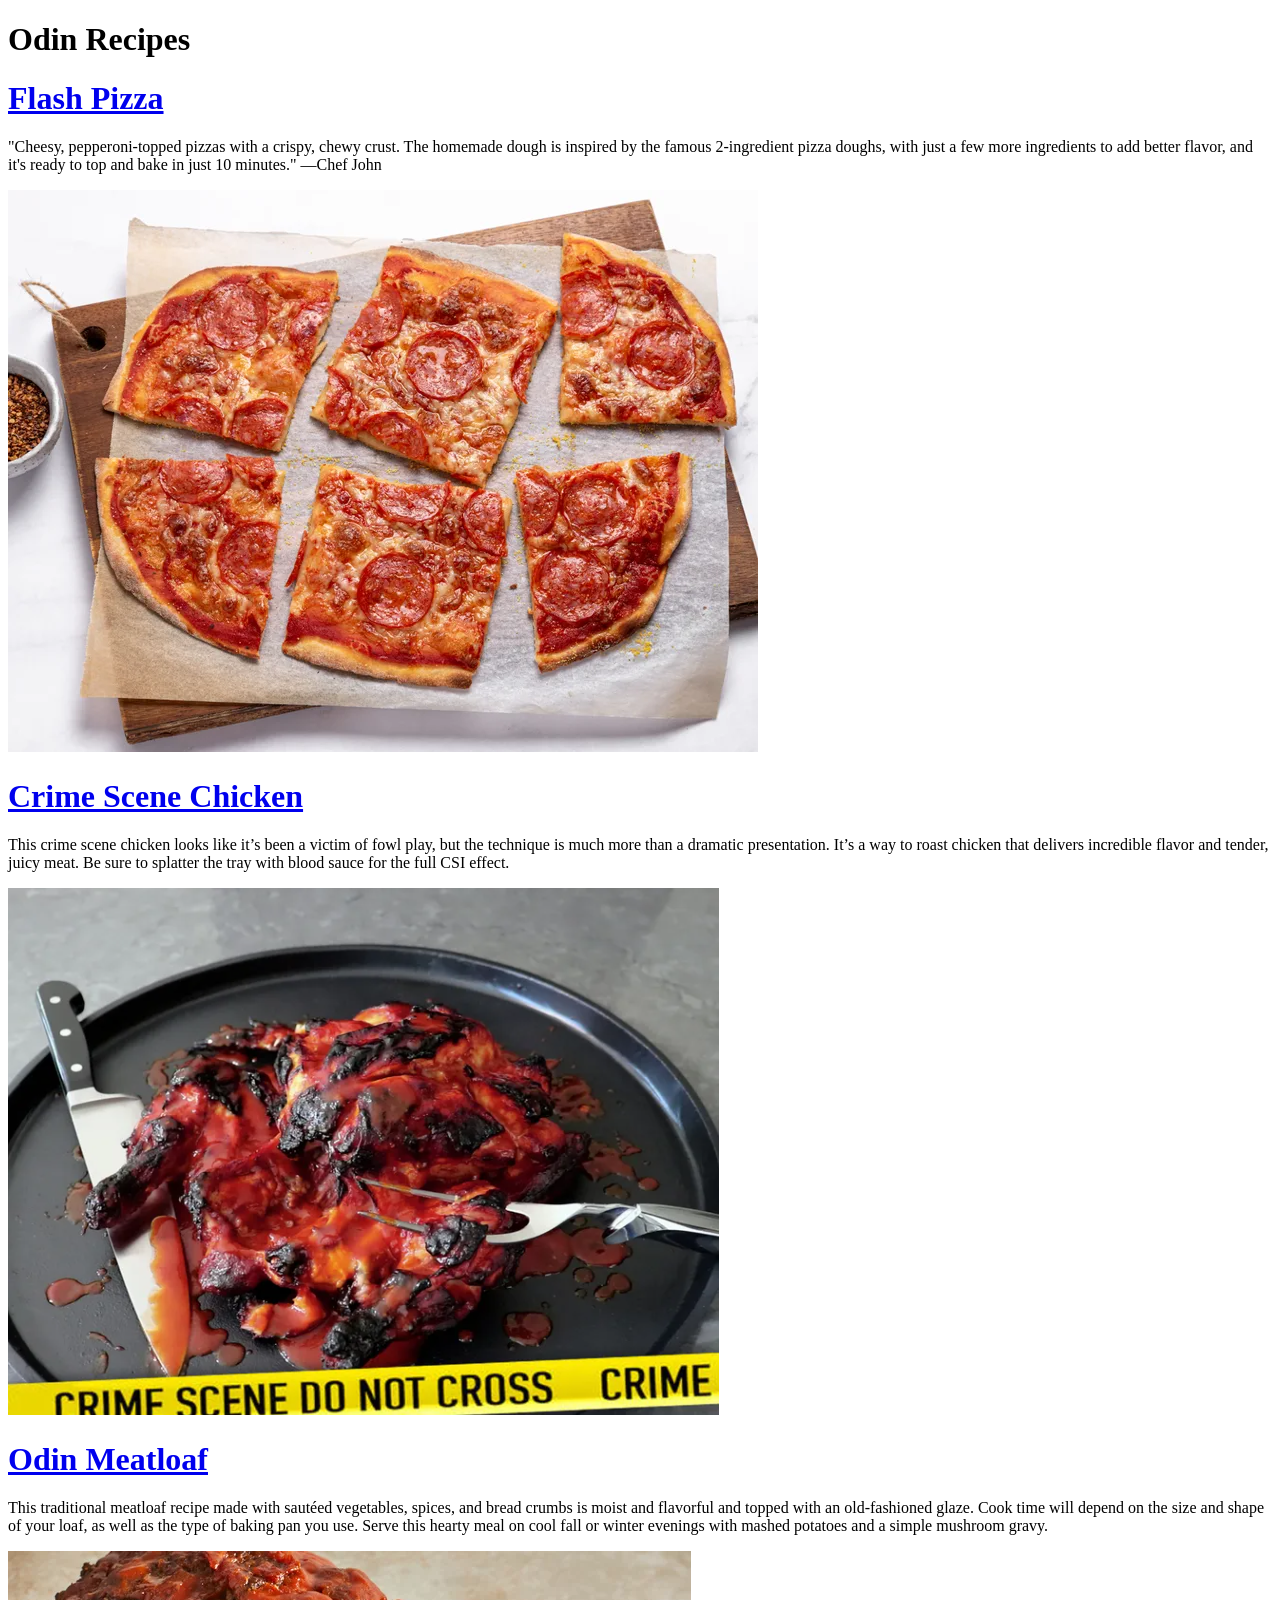
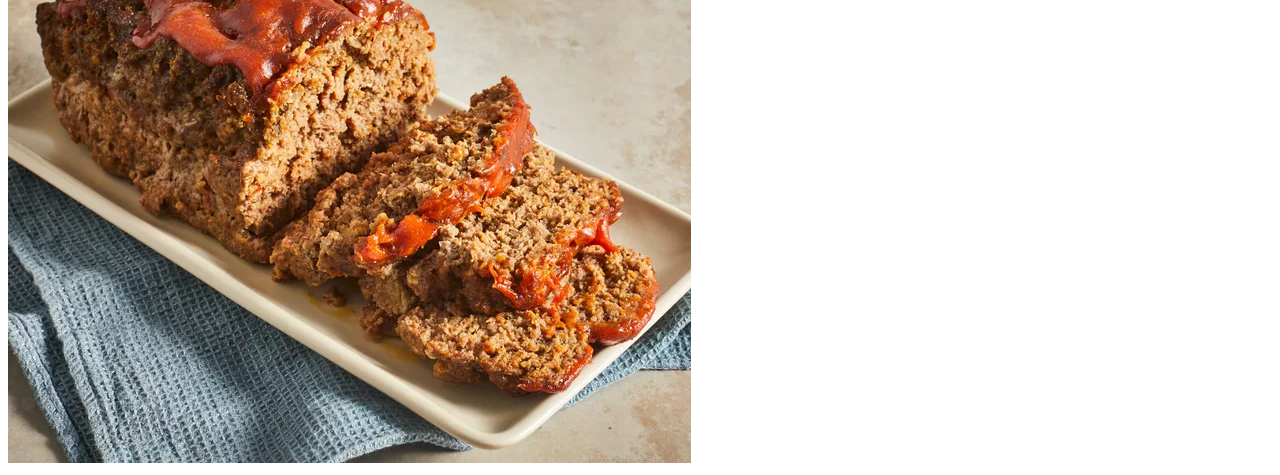
<file: index.html>
<!DOCTYPE html>

    <html lang="en">
        <head>
            <meta charset="UTF-8">
            <title>Odin Recipes</title>
            <link rel="stylesheet" href="styles.css"/>
        </head>
        <body>
            <h1>Odin Recipes</h1>
                <h1><a href="recipes/flpizza.html">Flash Pizza</a></h1>
                    <p>"Cheesy, pepperoni-topped pizzas with a crispy, chewy crust. The homemade dough is inspired by the famous 2-ingredient pizza doughs, with just a few more ingredients to add better flavor, and it's ready to top and bake in just 10 minutes." —Chef John</p>
                    <img src="images/flpizza.webp" alt="Flash Pizza">
                <h1><a href="recipes/cschicken.html">Crime Scene Chicken</a></h1>
                    <p>This crime scene chicken looks like it’s been a victim of fowl play, but the technique is much more than a dramatic presentation. It’s a way to roast chicken that delivers incredible flavor and tender, juicy meat. Be sure to splatter the tray with blood sauce for the full CSI effect.</p>
                    <img src="images/cschicken.png" alt="Crime Scene Chicken">
                <h1><a href="recipes/meatloaf.html">Odin Meatloaf</a></h1>
                    <p>This traditional meatloaf recipe made with sautéed vegetables, spices, and bread crumbs is moist and flavorful and topped with an old-fashioned glaze. Cook time will depend on the size and shape of your loaf, as well as the type of baking pan you use. Serve this hearty meal on cool fall or winter evenings with mashed potatoes and a simple mushroom gravy.</p>
                    <img src="images/meatloaf.webp"/>
        </body>
    </html>
</file>
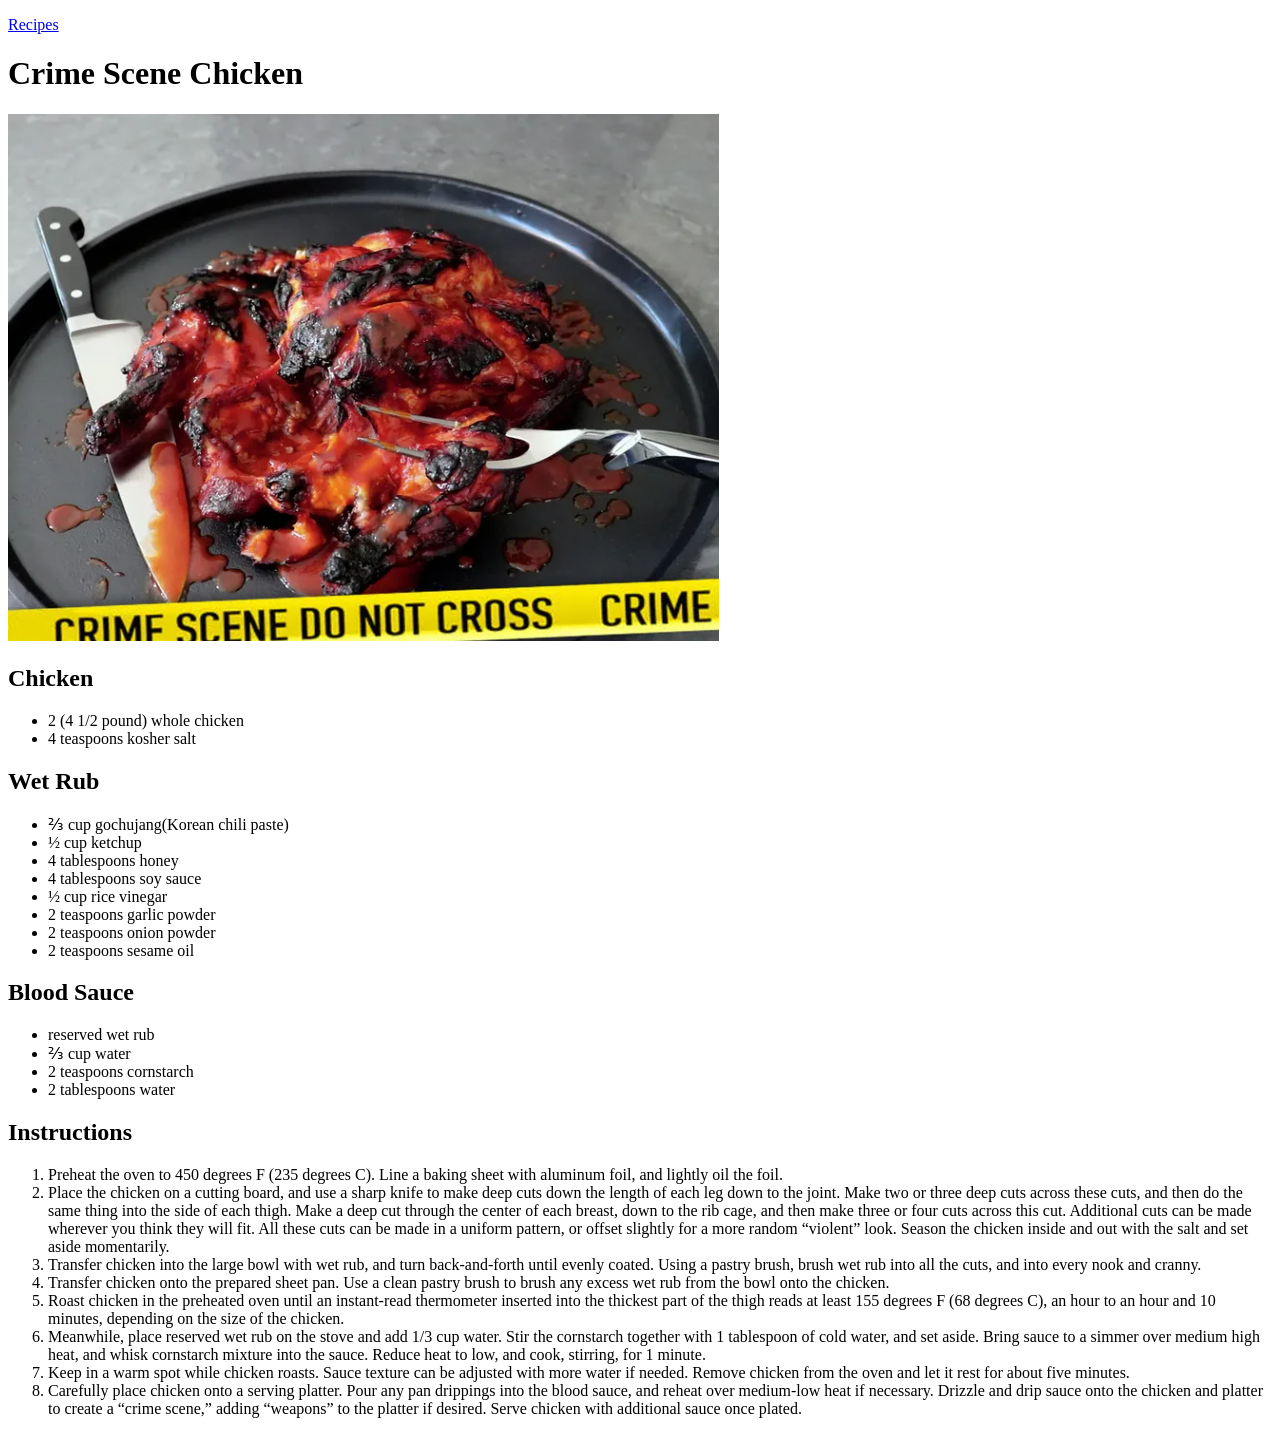
<file: recipes/cschicken.html>
<!DOCTYPE html>

    <html lang="en">
        <head>
            <meta charset="UTF-8">
            <title>Crime Scene Chicken</title>
        </head>
        <body>
            <p><a href="../index.html">Recipes</a></p>
            <h1>Crime Scene Chicken</h1>
            <img src="../images/cschicken.png">
            <h2>Chicken</h2>
                <ul>
                    <li>2 (4 1/2 pound) whole chicken</li>
                    <li>4 teaspoons kosher salt</li>
                </ul>
            <h2>Wet Rub</h2>
                <ul>
                    <li>⅔ cup gochujang(Korean chili paste)</li>
                    <li>½ cup ketchup</li>
                    <li>4 tablespoons honey</li>
                    <li>4 tablespoons soy sauce</li>
                    <li>½ cup rice vinegar</li>
                    <li>2 teaspoons garlic powder</li>
                    <li>2 teaspoons onion powder</li>
                    <li>2 teaspoons sesame oil</li>
                </ul>
            <h2>Blood Sauce</h2>
                <ul>
                    <li>reserved wet rub</li>
                    <li>⅔ cup water</li>
                    <li>2 teaspoons cornstarch</li>
                    <li>2 tablespoons water</li>
                </ul>
            <h2>Instructions</h2>
                <ol>
                    <li>Preheat the oven to 450 degrees F (235 degrees C). Line a baking sheet with aluminum foil, and lightly oil the foil.</li>
                    <li>Place the chicken on a cutting board, and use a sharp knife to make deep cuts down the length of each leg down to the joint. Make two or three deep cuts across these cuts, and then do the same thing into the side of each thigh. Make a deep cut through the center of each breast, down to the rib cage, and then make three or four cuts across this cut. Additional cuts can be made wherever you think they will fit. All these cuts can be made in a uniform pattern, or offset slightly for a more random “violent” look. Season the chicken inside and out with the salt and set aside momentarily.</li>
                    <li>Transfer chicken into the large bowl with wet rub, and turn back-and-forth until evenly coated. Using a pastry brush, brush wet rub into all the cuts, and into every nook and cranny.</li>
                    <li>Transfer chicken onto the prepared sheet pan. Use a clean pastry brush to brush any excess wet rub from the bowl onto the chicken. </li>
                    <li>Roast chicken in the preheated oven until an instant-read thermometer inserted into the thickest part of the thigh reads at least 155 degrees F (68 degrees C),  an hour to an hour and 10 minutes, depending on the size of the chicken.</li>
                    <li>Meanwhile, place reserved wet rub on the stove and add 1/3 cup water. Stir the cornstarch together with 1 tablespoon of cold water, and set aside. Bring sauce to a simmer over medium high heat, and whisk cornstarch mixture into the sauce. Reduce heat to low, and cook, stirring, for 1 minute.</li>
                    <li>Keep in a warm spot while chicken roasts. Sauce texture can be adjusted with more water if needed. Remove chicken from the oven and let it rest for about five minutes. </li>
                    <li>Carefully place chicken onto a serving platter. Pour any pan drippings into the blood sauce, and reheat over medium-low heat if necessary. Drizzle and drip sauce onto the chicken and platter to create a “crime scene,” adding “weapons” to the platter if desired. Serve chicken with additional sauce once plated.</li>
                </ol>
        </body>
    </html>
</file>
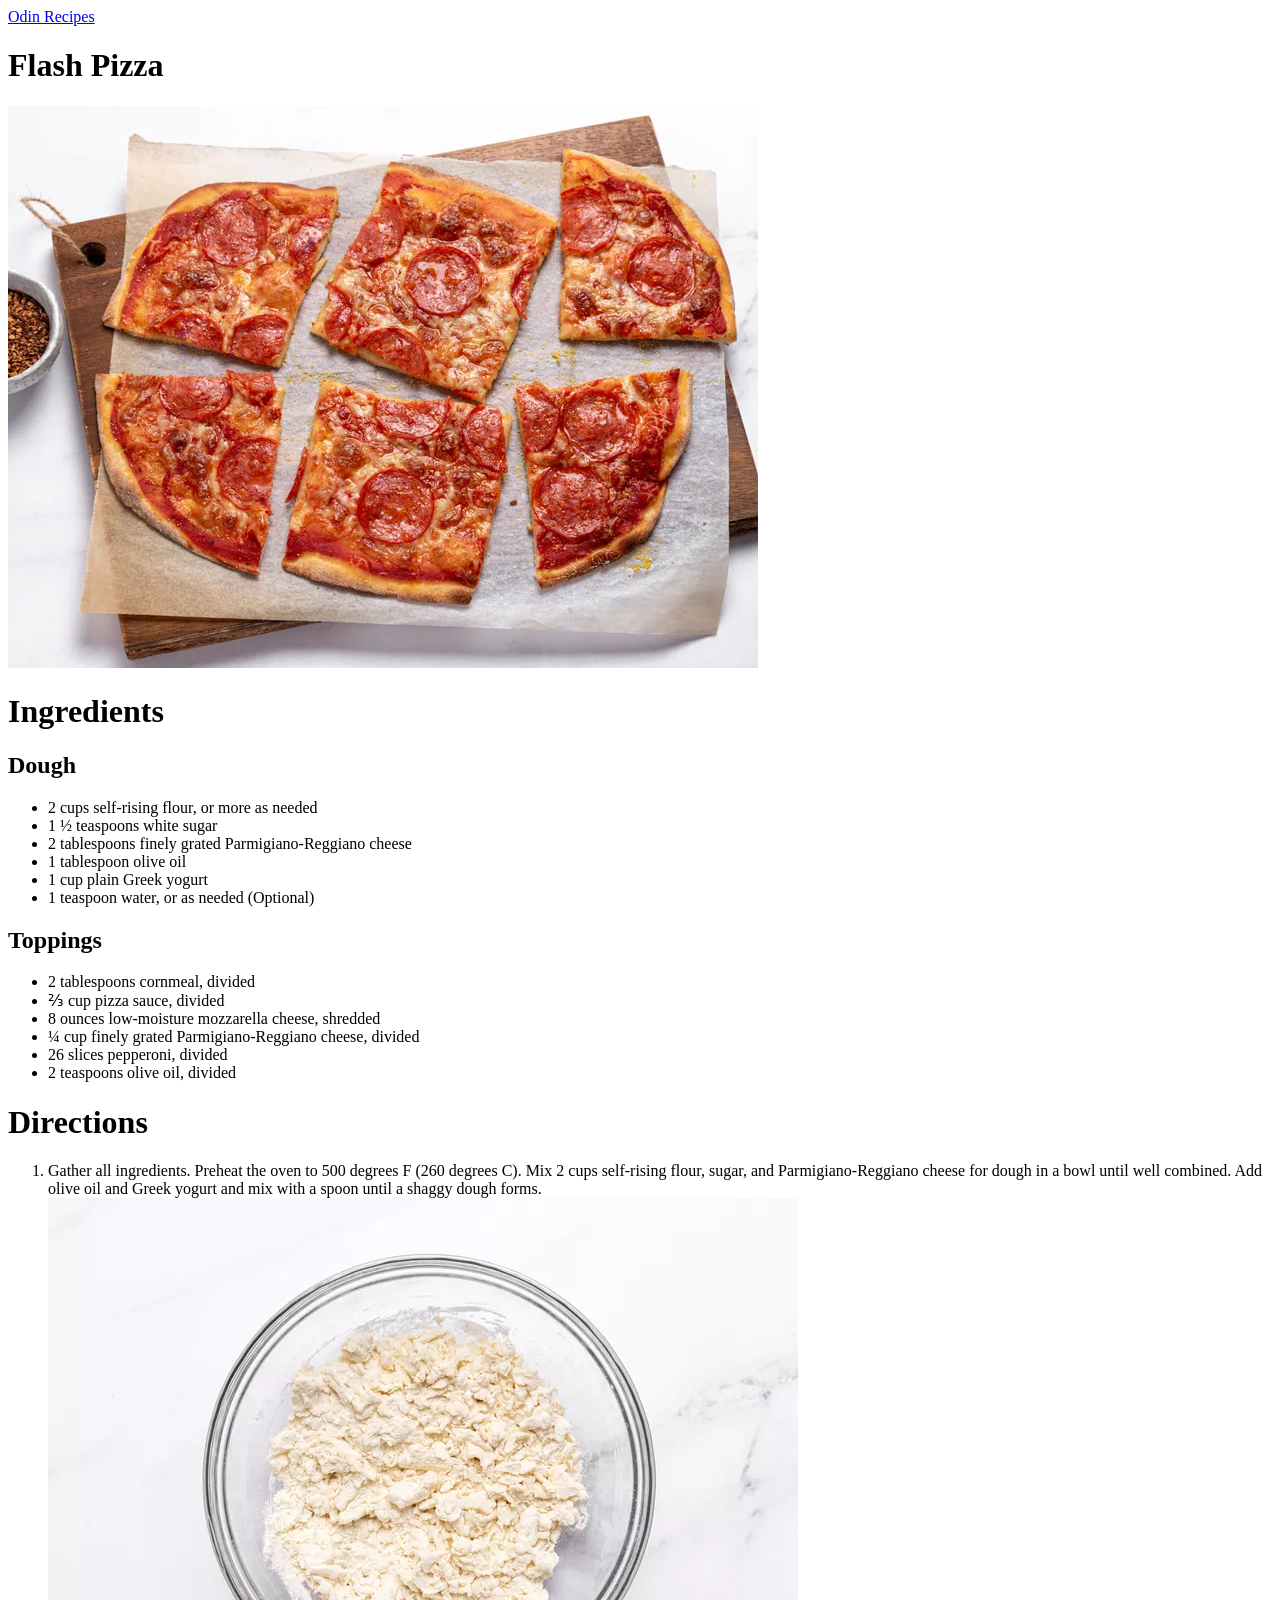
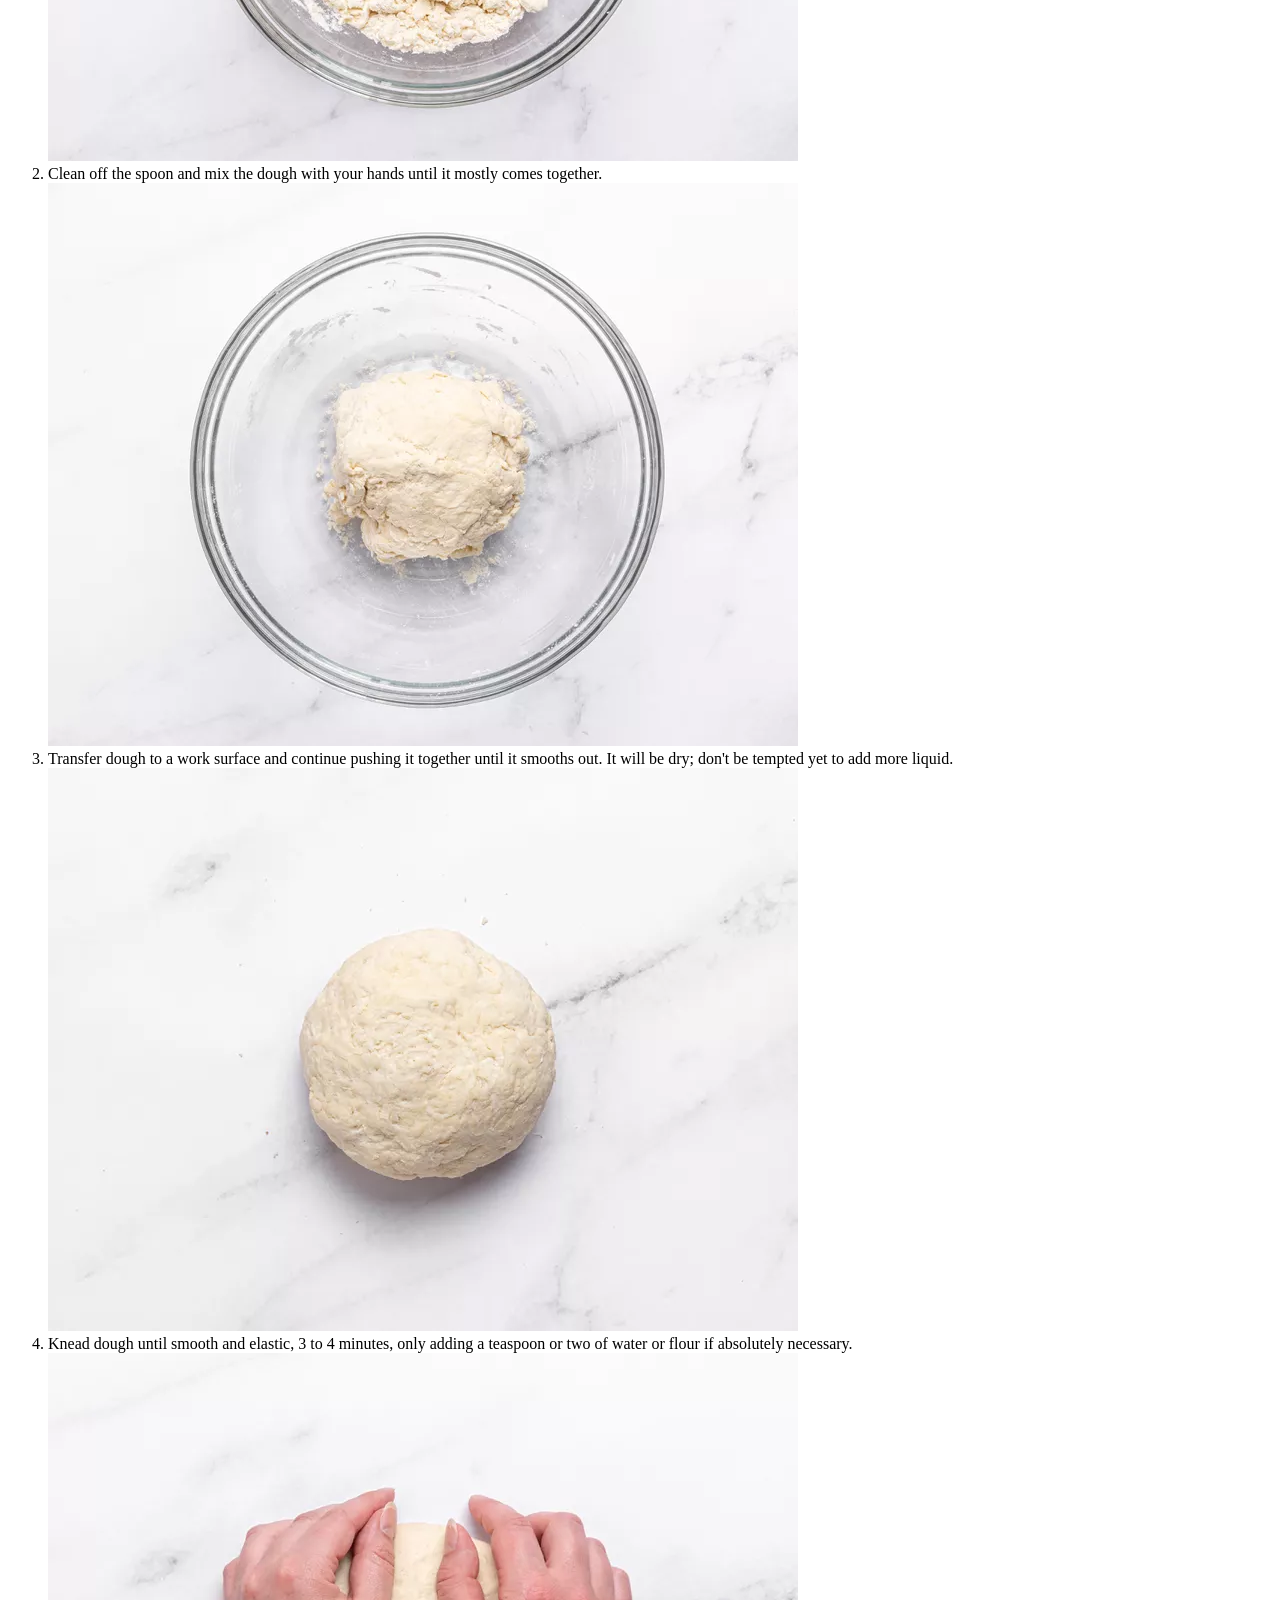
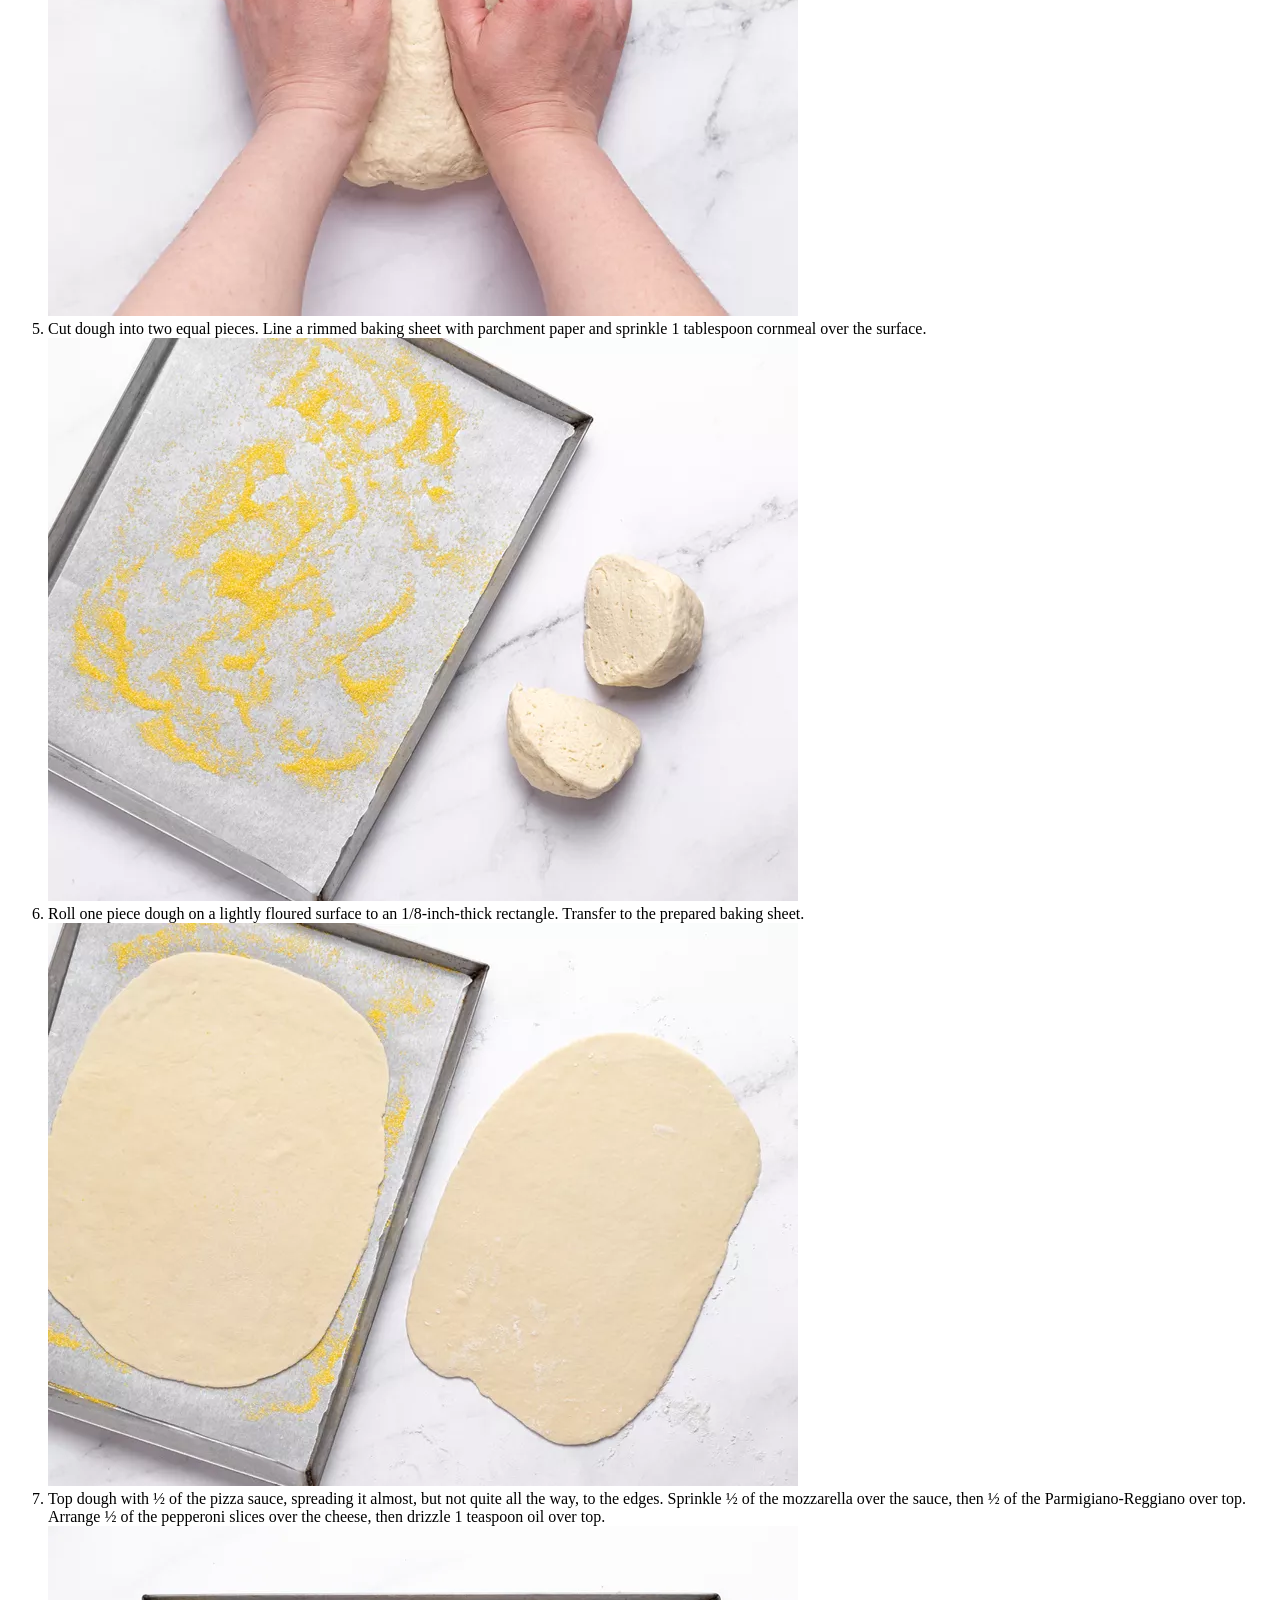
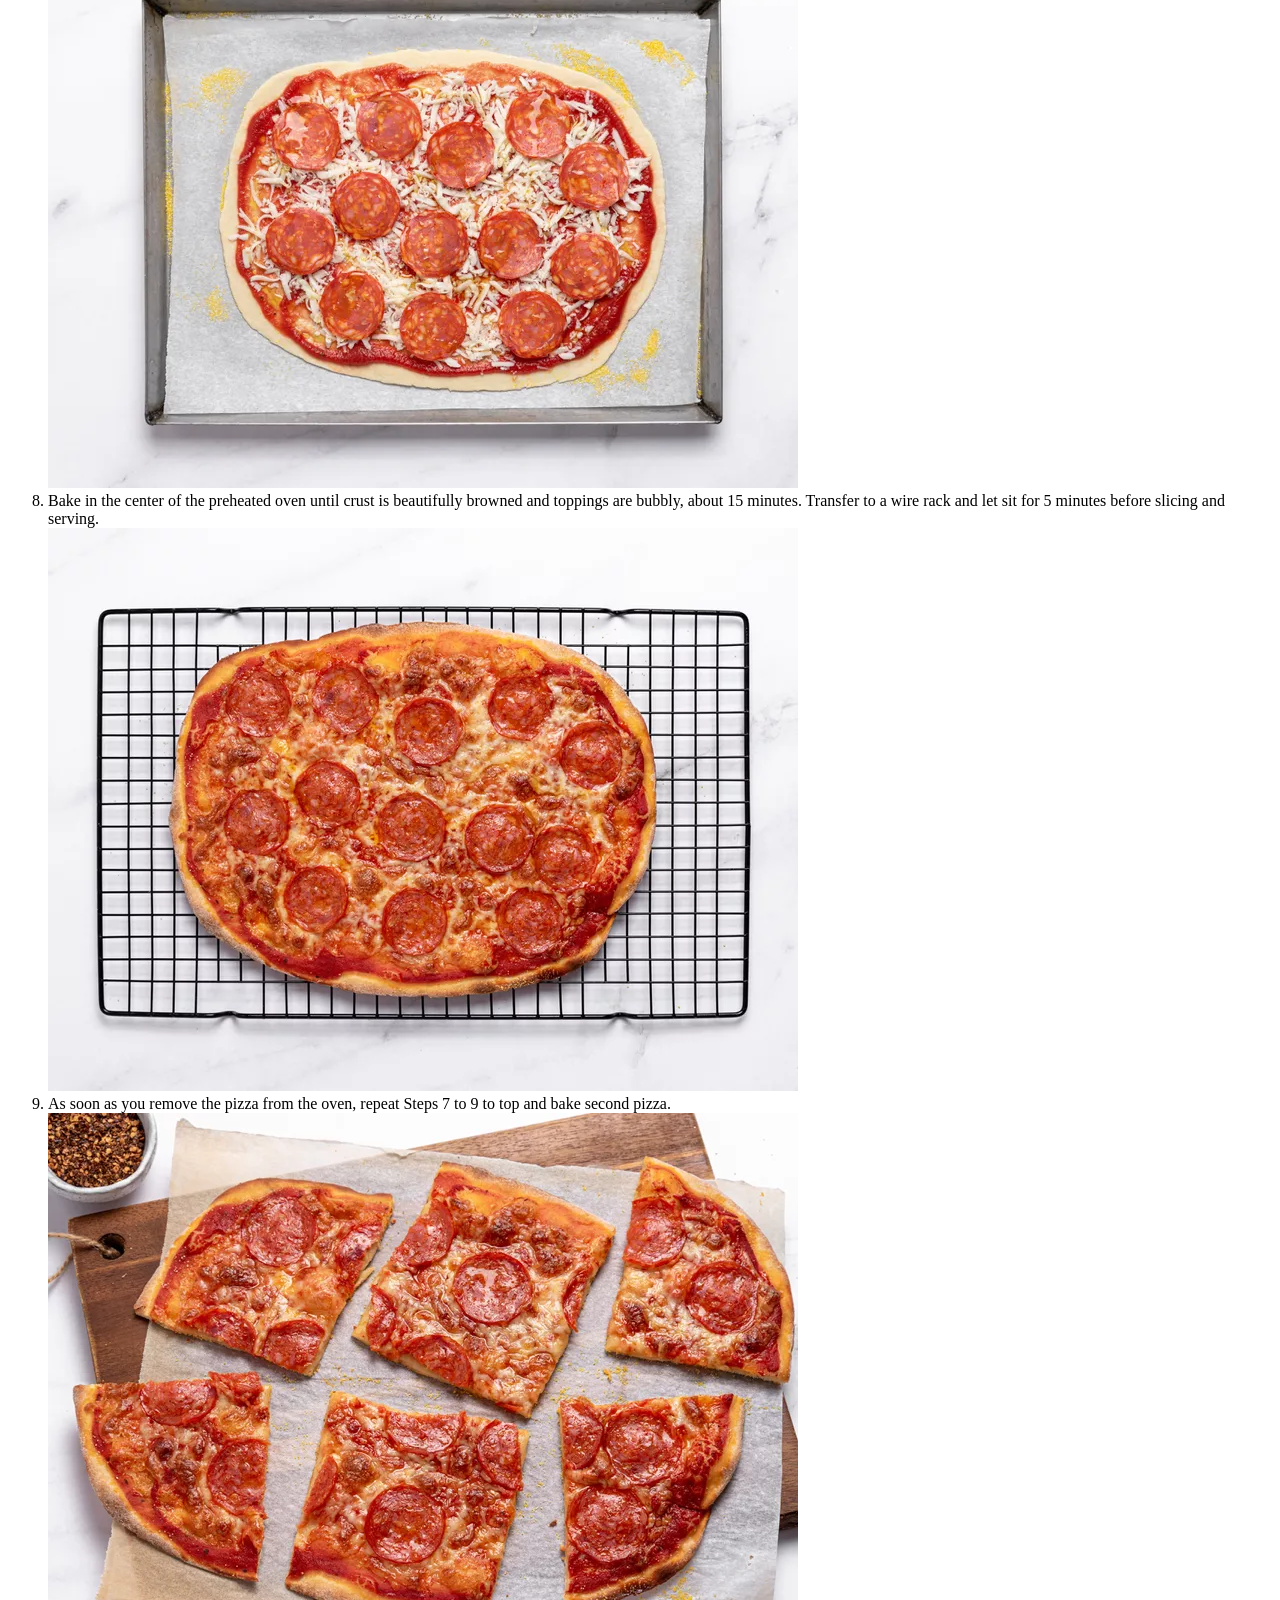
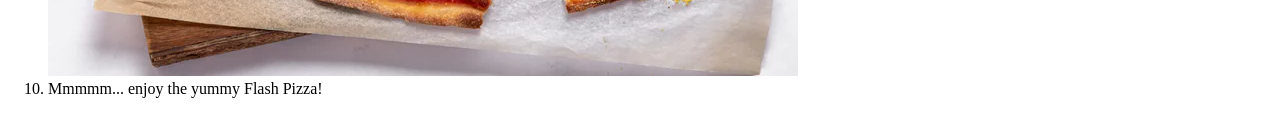
<file: recipes/flpizza.html>
<!DOCTYPE html>

    <html lang="en">
        <head>
            <meta charset="UTF-8">
            <title>Recipes</title>
        </head>

        <body>
            <a href="../index.html">Odin Recipes</a>
            <h1>Flash Pizza</h1>
            <img src="../images/flpizza.webp"/>
            <h1>Ingredients</h1>
                <h2>Dough</h2>
                <ul>
                    <li>2 cups self-rising flour, or more as needed</li>
                    <li>1 ½ teaspoons white sugar</li>
                    <li>2 tablespoons finely grated Parmigiano-Reggiano cheese</li>
                    <li>1 tablespoon olive oil</li>
                    <li>1 cup plain Greek yogurt</li>
                    <li>1 teaspoon water, or as needed (Optional)</li>
                </ul>
                <h2>Toppings</h2>
                <ul>
                    <li>2 tablespoons cornmeal, divided</li>
                    <li>⅔ cup pizza sauce, divided</li>
                    <li>8 ounces low-moisture mozzarella cheese, shredded</li>
                    <li>¼ cup finely grated Parmigiano-Reggiano cheese, divided</li>
                    <li>26 slices pepperoni, divided</li>
                    <li>2 teaspoons olive oil, divided</li>
                </ul>
            <h1>Directions</h1>
                <ol>
                    <li>Gather all ingredients. Preheat the oven to 500 degrees F (260 degrees C). Mix 2 cups self-rising flour, sugar, and Parmigiano-Reggiano cheese for dough in a bowl until well combined. Add olive oil and Greek yogurt and mix with a spoon until a shaggy dough forms.</li>
                    <img src="../images/step1.webp">
                    <li>Clean off the spoon and mix the dough with your hands until it mostly comes together.</li>
                    <img src="../images/step2.webp">
                    <li>Transfer dough to a work surface and continue pushing it together until it smooths out. It will be dry; don't be tempted yet to add more liquid.</li>
                    <img src="../images/step3.webp">
                    <li>Knead dough until smooth and elastic, 3 to 4 minutes, only adding a teaspoon or two of water or flour if absolutely necessary.</li>
                    <img src="../images/step4.webp">
                    <li>Cut dough into two equal pieces. Line a rimmed baking sheet with parchment paper and sprinkle 1 tablespoon cornmeal over the surface.</li>
                    <img src="../images/step5.webp">
                    <li>Roll one piece dough on a lightly floured surface to an 1/8-inch-thick rectangle. Transfer to the prepared baking sheet.</li>
                    <img src="../images/step6.webp">
                    <li>Top dough with ½ of the pizza sauce, spreading it almost, but not quite all the way, to the edges. Sprinkle ½ of the mozzarella over the sauce, then ½ of the Parmigiano-Reggiano over top. Arrange ½ of the pepperoni slices over the cheese, then drizzle 1 teaspoon oil over top.</li>
                    <img src="../images/step7.webp">
                    <li>Bake in the center of the preheated oven until crust is beautifully browned and toppings are bubbly, about 15 minutes. Transfer to a wire rack and let sit for 5 minutes before slicing and serving.</li>
                    <img src="../images/step8.webp">
                    <li>As soon as you remove the pizza from the oven, repeat Steps 7 to 9 to top and bake second pizza.</li>
                    <img src="../images/step9.webp">
                    <li>Mmmmm... enjoy the yummy Flash Pizza!</li>
                </ol>

        </body>
    </html>
</file>
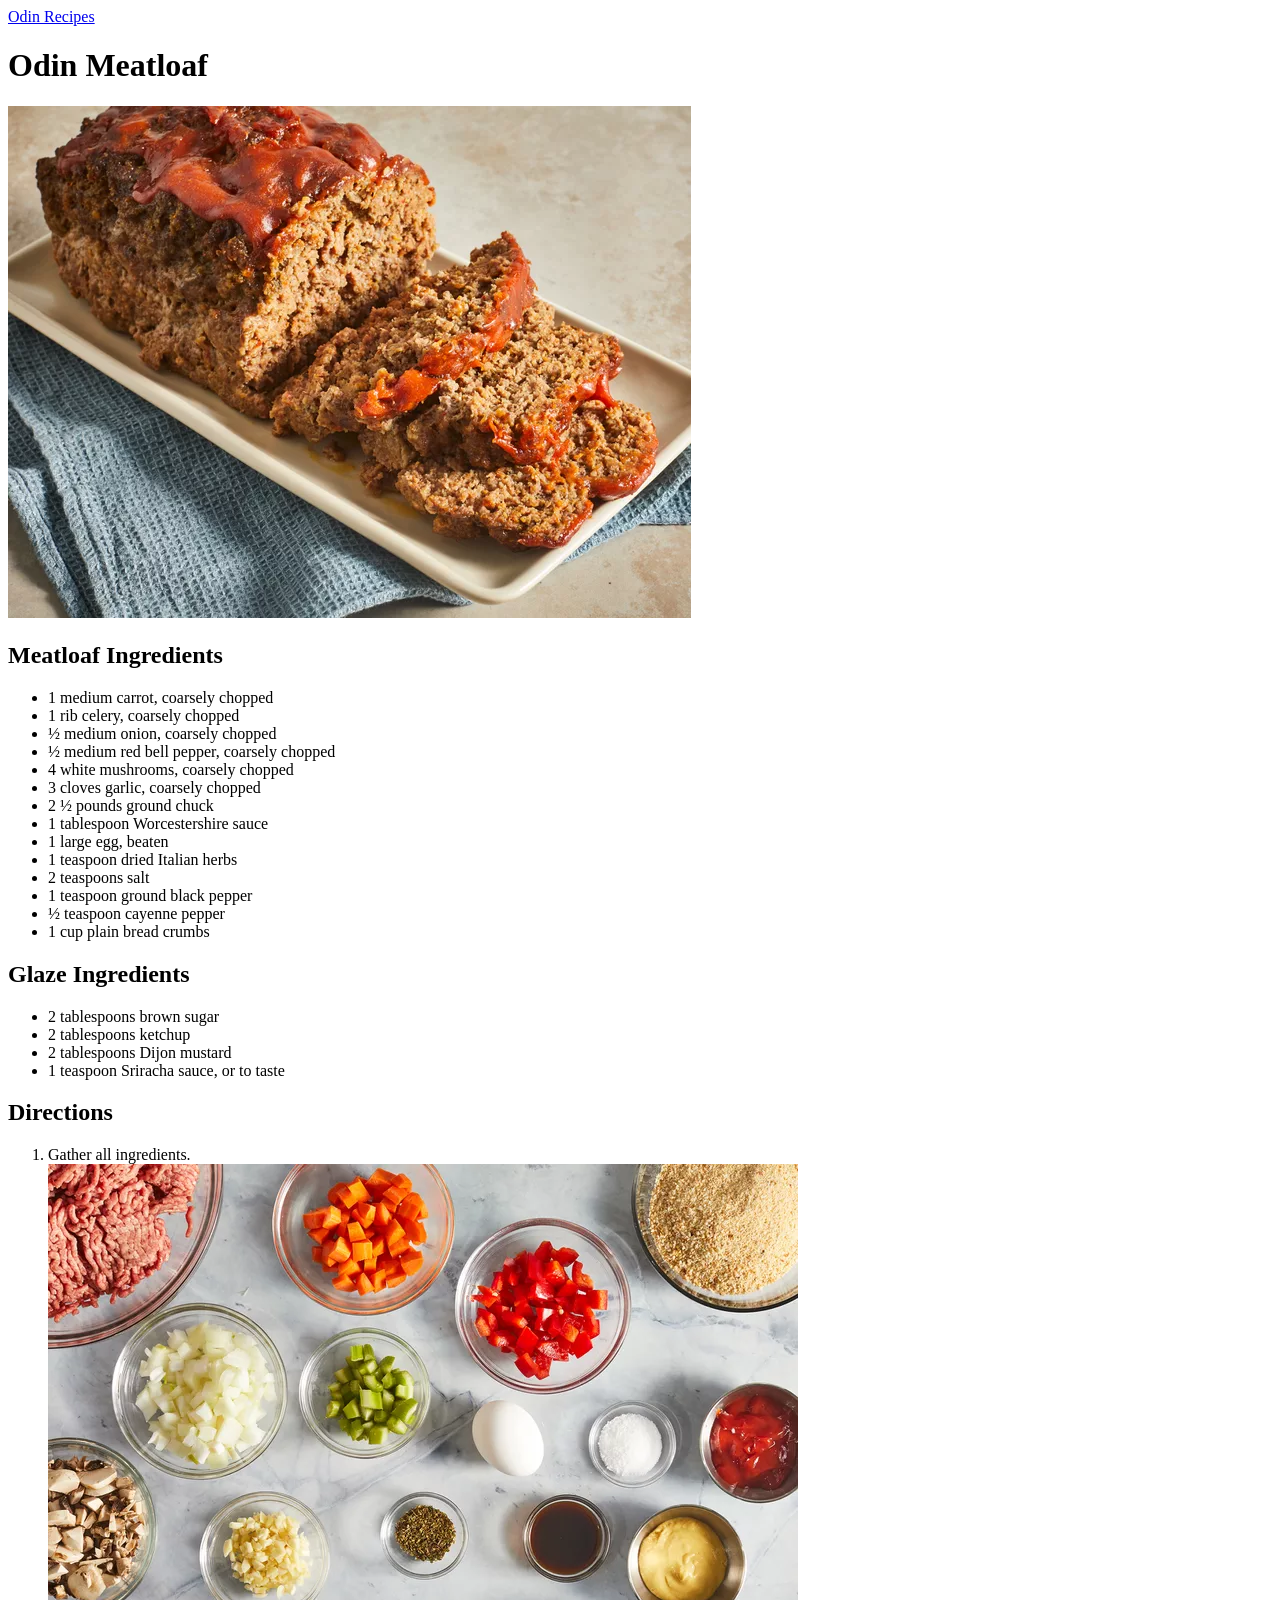
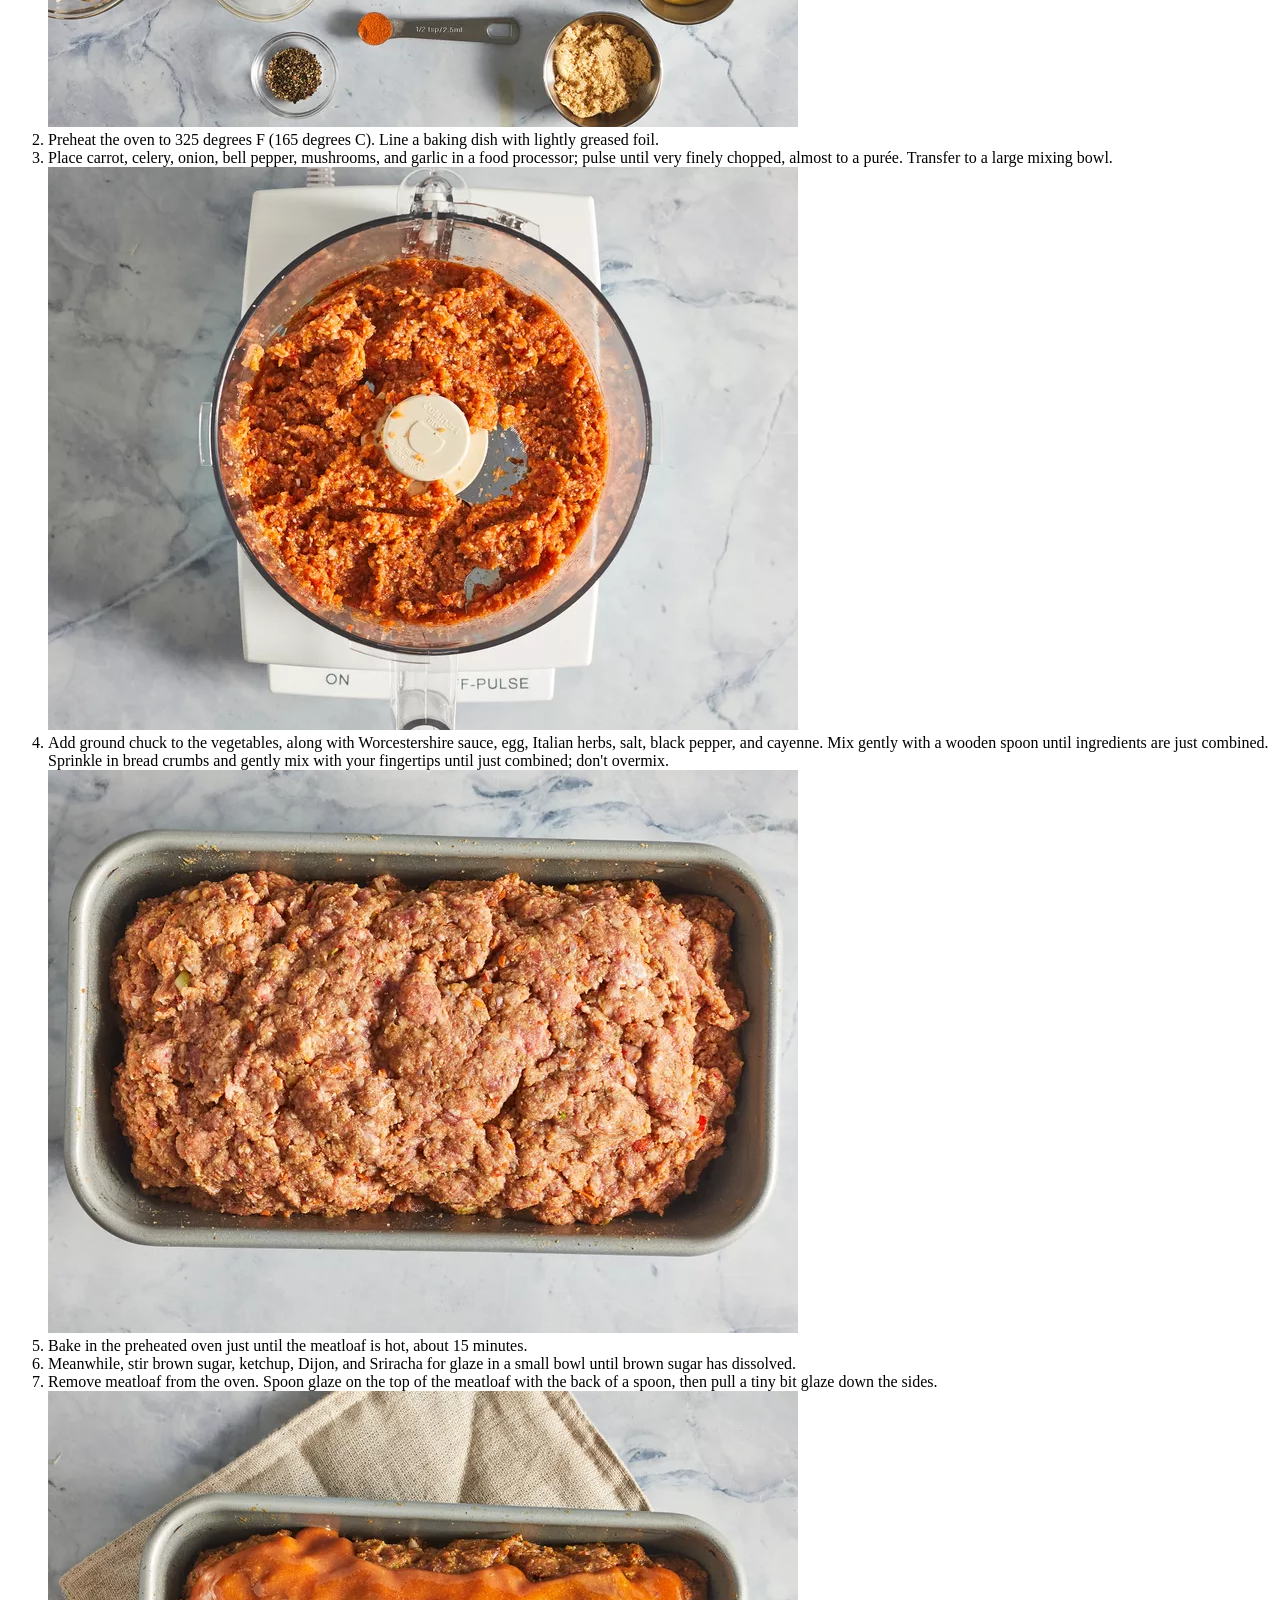
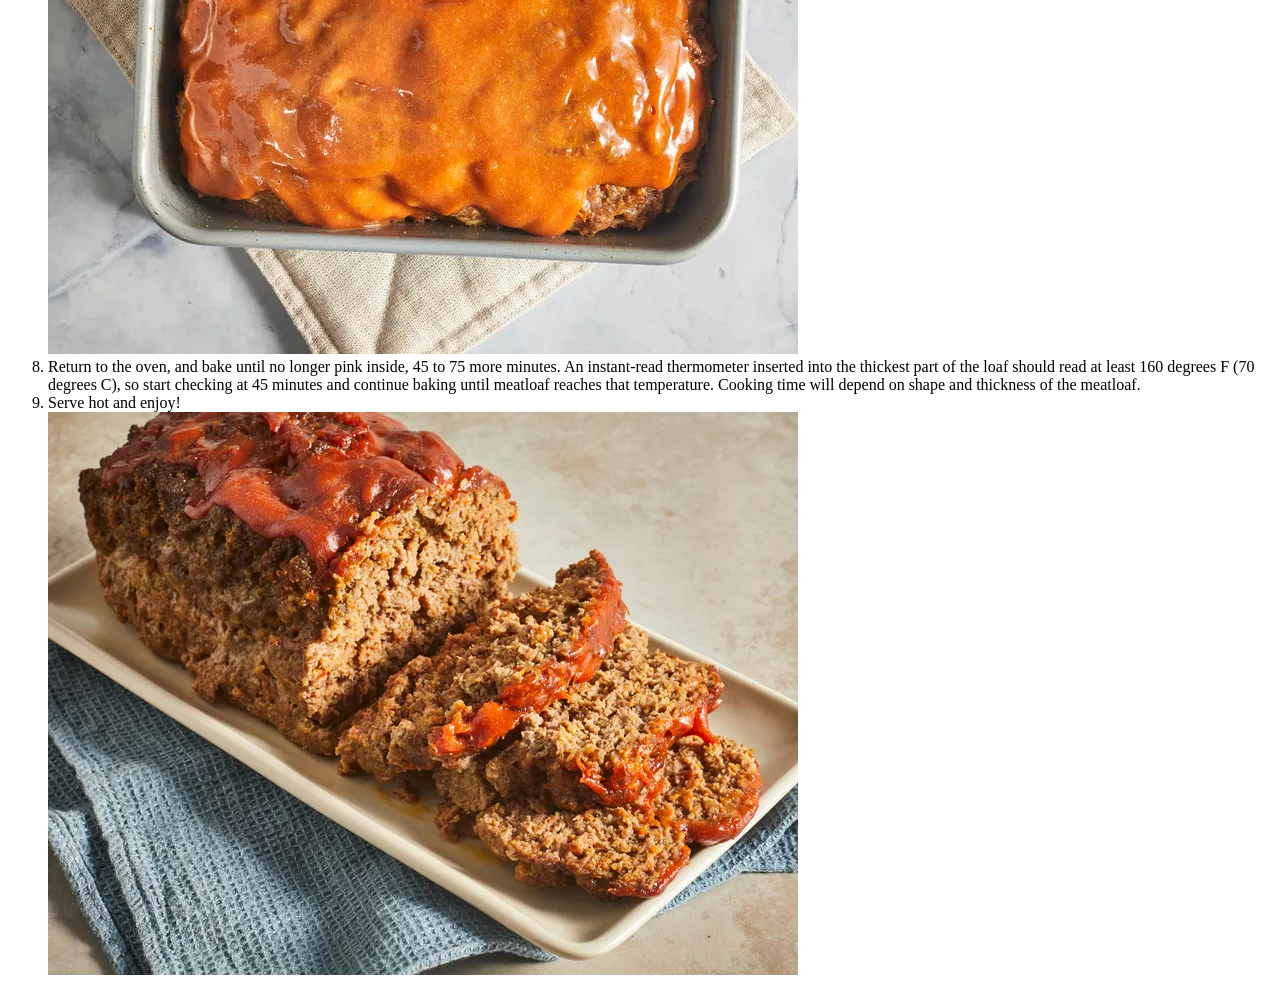
<file: recipes/meatloaf.html>
<!DOCTYPE html>

    <html lang="en">
        <head>
            <meta charset="UTF-8">
            <title>Odin Meatloaf</title>
        </head>

        <body>
            <a href="../index.html">Odin Recipes</a>
            <h1>Odin Meatloaf</h1>
            <img src="../images/meatloaf.webp"/>
                <h2>Meatloaf Ingredients</h2>
                    <ul>
                        <li>1 medium carrot, coarsely chopped</li>
                        <li>1 rib celery, coarsely chopped</li>
                        <li>½ medium onion, coarsely chopped</li>
                        <li>½ medium red bell pepper, coarsely chopped</li>
                        <li>4 white mushrooms, coarsely chopped</li>
                        <li>3 cloves garlic, coarsely chopped</li>
                        <li>2 ½ pounds ground chuck</li>
                        <li>1 tablespoon Worcestershire sauce</li>
                        <li>1 large egg, beaten</li>
                        <li>1 teaspoon dried Italian herbs</li>
                        <li>2 teaspoons salt</li>
                        <li>1 teaspoon ground black pepper</li>
                        <li>½ teaspoon cayenne pepper</li>
                        <li>1 cup plain bread crumbs</li>
                    </ul>
                <h2>Glaze Ingredients</h2>
                    <ul>
                        <li>2 tablespoons brown sugar</li>
                        <li>2 tablespoons ketchup</li>
                        <li>2 tablespoons Dijon mustard</li>
                        <li>1 teaspoon Sriracha sauce, or to taste</li>
                    </ul>
                <h2>Directions</h2>
                    <ol>
                        <li>Gather all ingredients.</li>
                        <img src="../images/st1.webp" alt="ingredients"/>
                        <li>Preheat the oven to 325 degrees F (165 degrees C). Line a baking dish with lightly greased foil.</li>
                        <li>Place carrot, celery, onion, bell pepper, mushrooms, and garlic in a food processor; pulse until very finely chopped, almost to a purée. Transfer to a large mixing bowl.</li>
                        <img src="../images/st2.webp"/>
                        <li>Add ground chuck to the vegetables, along with Worcestershire sauce, egg, Italian herbs, salt, black pepper, and cayenne. Mix gently with a wooden spoon until ingredients are just combined. Sprinkle in bread crumbs and gently mix with your fingertips until just combined; don't overmix.</li>
                        <img src="../images/st5.webp"/>
                        <li>Bake in the preheated oven just until the meatloaf is hot, about 15 minutes.</li>
                        <li>Meanwhile, stir brown sugar, ketchup, Dijon, and Sriracha for glaze in a small bowl until brown sugar has dissolved.</li>
                        <li>Remove meatloaf from the oven. Spoon glaze on the top of the meatloaf with the back of a spoon, then pull a tiny bit glaze down the sides.</li>
                        <img src="../images/st8.webp"/>
                        <li>Return to the oven, and bake until no longer pink inside, 45 to 75 more minutes. An instant-read thermometer inserted into the thickest part of the loaf should read at least 160 degrees F (70 degrees C), so start checking at 45 minutes and continue baking until meatloaf reaches that temperature. Cooking time will depend on shape and thickness of the meatloaf.</li>
                        <li>Serve hot and enjoy!</li>
                        <img src="../images/st10.webp"/>
                    </ol>

        </body>
    </html>
</file>
<file: styles.css>
img {
    height: auto;
    width:  300;
}
</file>
